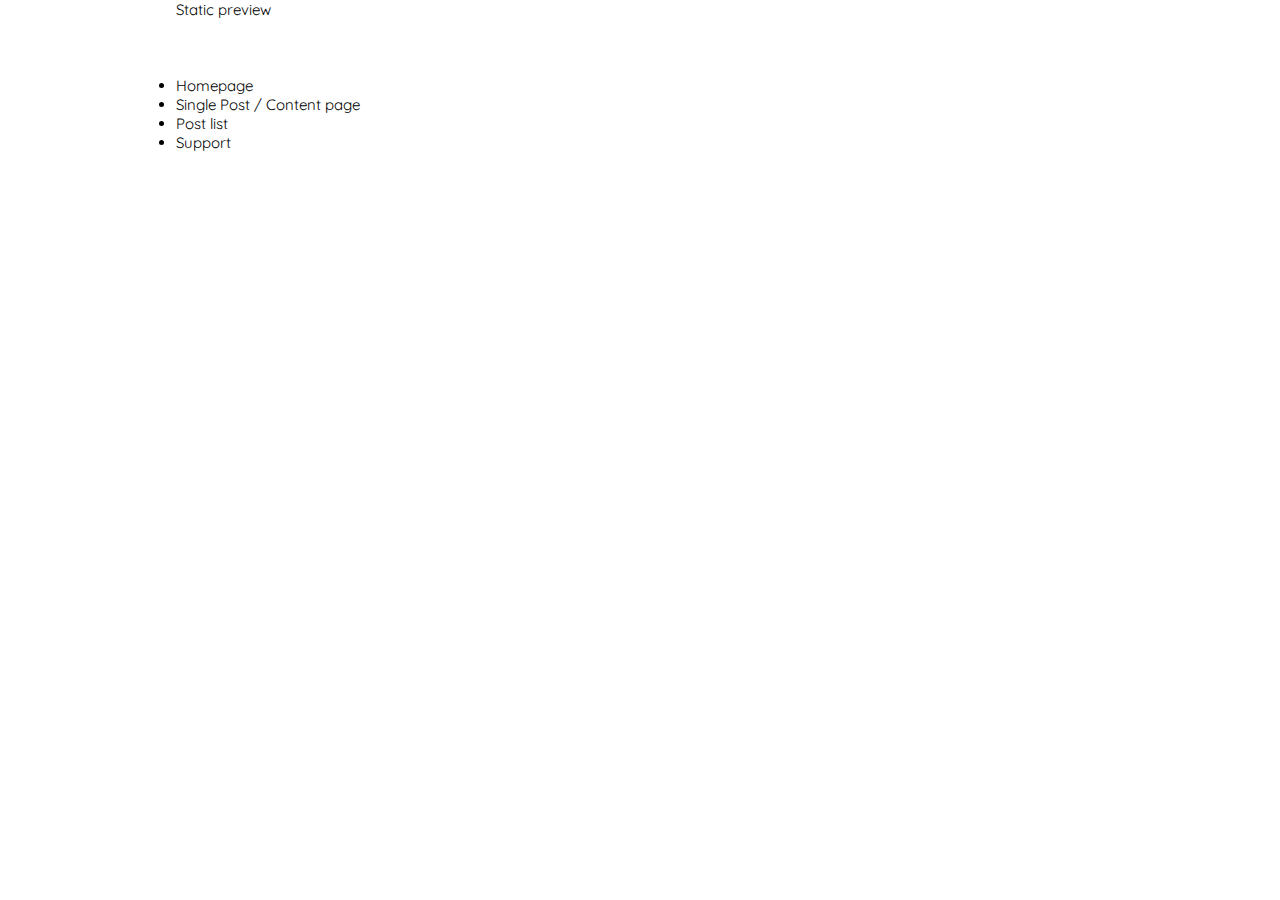
<file: index.html>
<!DOCTYPE html>

<html xmlns="http://www.w3.org/1999/xhtml" lang="en" xml:lang="en">

<head>
    <title>Syncplay</title>

    <meta http-equiv="Content-Type" content="text/html; charset=utf-8">

    <meta name="viewport" content="width=device-width, initial-scale=1.0">

    <link href="data/css/styles.css?ver=1" rel="stylesheet" type="text/css">

    <script src="https://ajax.googleapis.com/ajax/libs/jquery/3.4.1/jquery.min.js"></script>

    <script type="text/javascript" src="data/js/scripts.js"></script>

    <link rel="stylesheet" href="https://use.fontawesome.com/releases/v5.7.2/css/all.css" integrity="sha384-fnmOCqbTlWIlj8LyTjo7mOUStjsKC4pOpQbqyi7RrhN7udi9RwhKkMHpvLbHG9Sr" crossorigin="anonymous">

    <link href="https://fonts.googleapis.com/css?family=Lato:300,400,700,900&amp;subset=latin-ext" rel="stylesheet">

    <style media="screen">
        .text-wrap ul li:before {
            display: none;
        }

        .text-wrap ul li h3{
            text-align: center;
        }
    </style>
</head>

<body>
    <div class="container text-section" style="padding-top 150px;">
        <p>Static preview</p>
        <br><br><br>
        <ul>
            <li><a href="homepage.html">Homepage</a></li>
            <li><a href="single.html">Single Post / Content page</a></li>
            <li><a href="posts.html">Post list</a></li>
            <li><a href="support.html">Support</a></li>
        </ul>
    </div>
</body>

</html>
</file>
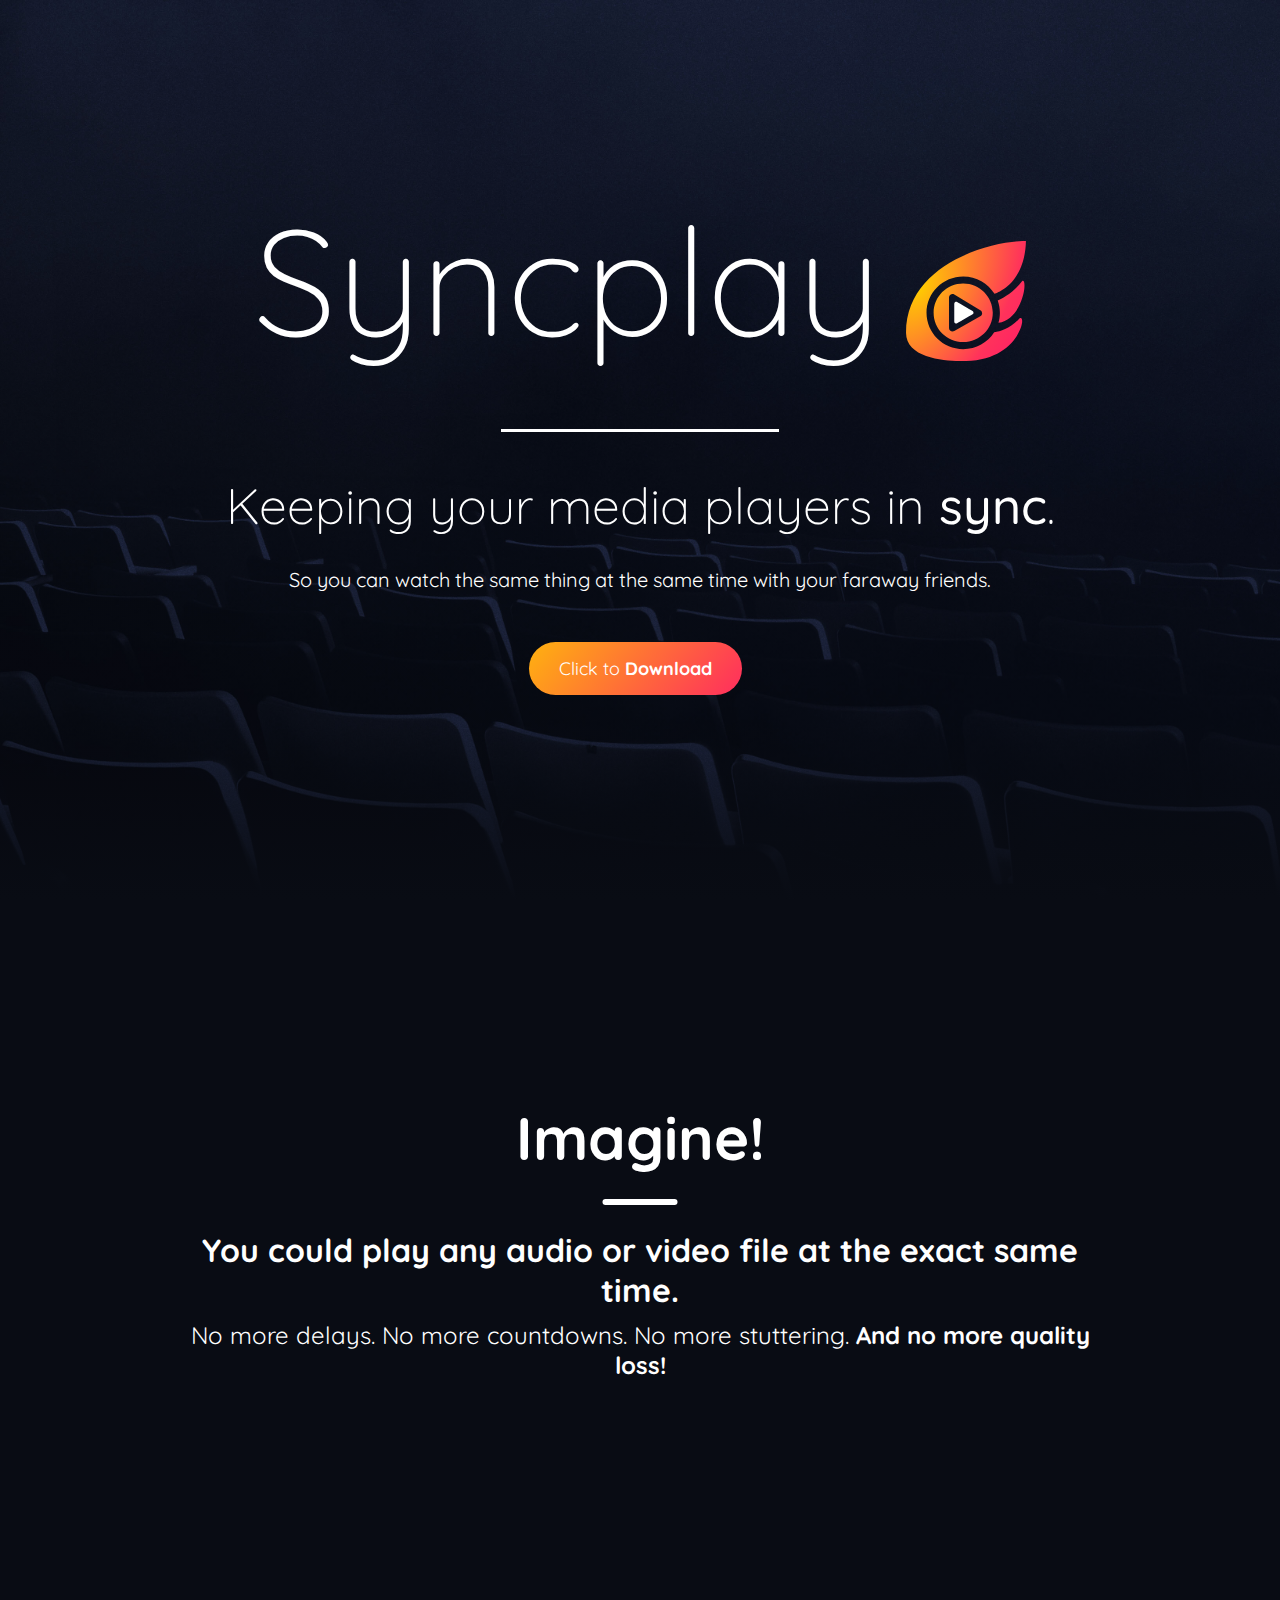
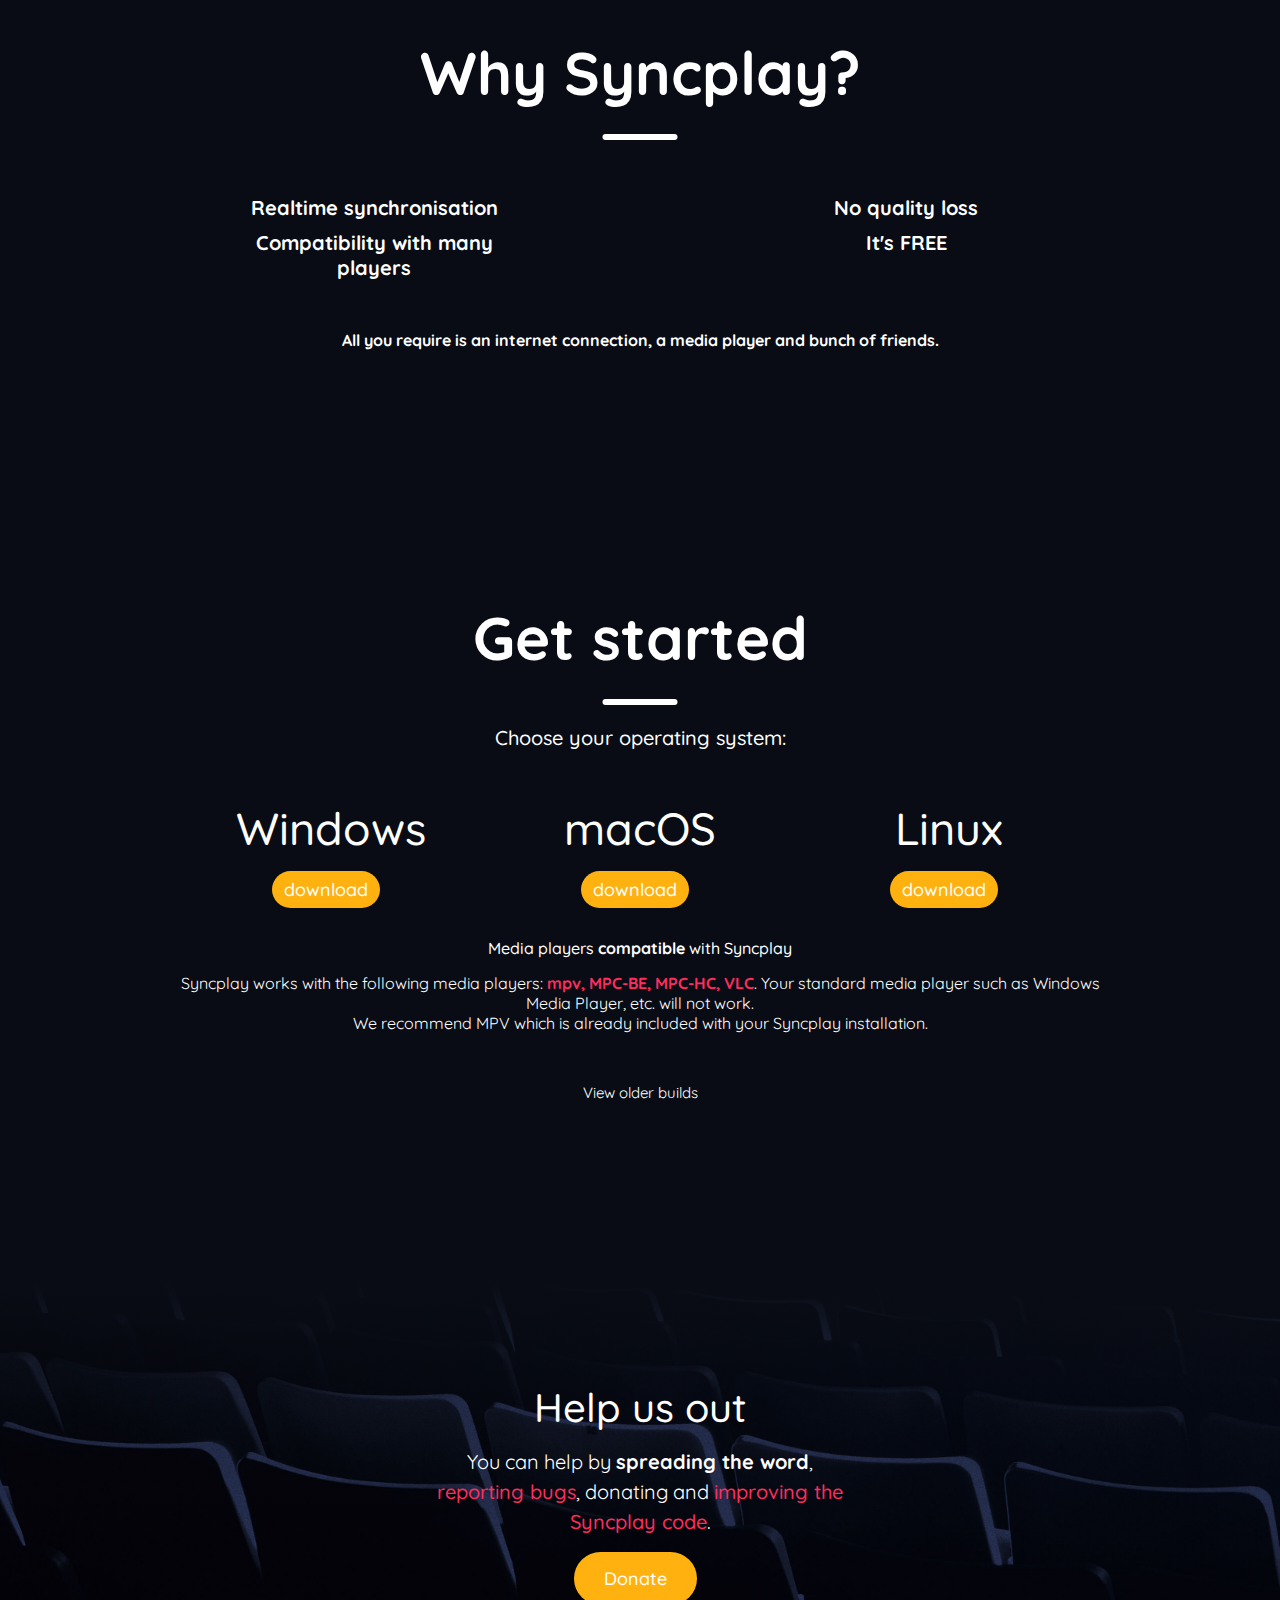
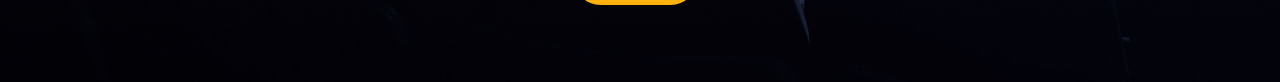
<file: homepage.html>
<!DOCTYPE html>

<html xmlns="http://www.w3.org/1999/xhtml" lang="en" xml:lang="en">

<head>
    <title>Syncplay</title>

    <meta http-equiv="Content-Type" content="text/html; charset=utf-8">

    <meta name="viewport" content="width=device-width, initial-scale=1.0">

    <link href="data/css/styles.css?ver=1" rel="stylesheet" type="text/css">

    <script src="https://ajax.googleapis.com/ajax/libs/jquery/3.4.1/jquery.min.js"></script>

    <script type="text/javascript" src="data/js/scripts.js"></script>

    <link rel="stylesheet" href="https://use.fontawesome.com/releases/v5.7.2/css/all.css" integrity="sha384-fnmOCqbTlWIlj8LyTjo7mOUStjsKC4pOpQbqyi7RrhN7udi9RwhKkMHpvLbHG9Sr" crossorigin="anonymous">

    <link href="https://fonts.googleapis.com/css?family=Lato:300,400,700,900&amp;subset=latin-ext" rel="stylesheet">

    <style media="screen">
        .text-wrap ul li:before {
            display: none;
        }

        .text-wrap ul li h3{
            text-align: center;
        }
    </style>
</head>

<body>
    <h1 class="screenReaderElement">Syncplay</h1>

    <header>
        <div class="container">
            <a href="#" class="logo">
                <span>Syncplay</span>
                <div class="logo-img"></div>
            </a>
            <div class="menu">
                <!-- <a href="#" class="btn btn-orange"><span>Click to <strong>Download</strong></span></a> -->
                <a href="#" class="menu-open"><i class="fas fa-bars"></i></a>

                <ul class="menu-list">
                    <li><a href="#">Homepage</a></li>
                    <li><a href="#">Download</a></li>
                    <li><a href="#">News</a></li>
                    <li><a href="#">Support</a></li>
                    <li><a href="#">Changelog</a></li>
                    <li><a href="#">Donate</a></li>
                </ul>
            </div>
        </div>
    </header>

    <main role="main">

        <section class="sec-intro" style="background-image: url(data/img/theatre.jpg);">
            <div class="intro-filter">
                <div class="container">
                    <div class="content">
                        <h2 class="noselect">Syncplay</h2>
                        <div class="fade">
                            <h3 class="noselect">Keeping your media players in <strong>sync</strong>.</h3>
                            <span class="noselect">So you can watch the same thing at the same time with your faraway friends.</span>
                            <div class="button">
                                <a href="#" class="btn btn-orange">Click to <strong>Download</strong></a>
                            </div>
                        </div>
                    </div>
                </div>
            </div>
            <a href="#tp" class="tp"><i class="fas fa-arrow-down"></i></a>
        </section>

        <section class="sec-content" id="tp">
            <div class="content-block-imagine">
                <div class="container">
                    <h2 class="title-line">Imagine!</h2>
                    <p>You could play any audio or video file at the exact same time.</p>
                    <p>No more delays. No more countdowns. No more stuttering. <strong>And no more quality loss!</strong></p>
                </div>
            </div>

            <div class="content-block-perks">
                <h2 class="title-line" style="text-align: center;">Why Syncplay?</h2>

                <ul style="list-style: none;" class="perks-ul">
                    <li>
                        <div class="icon"><i class="fas fa-sync-alt"></i></div>
                        <h3>Realtime synchronisation</h3>
                    </li>
                    <li>
                        <div class="icon"><i class="fas fa-star"></i></div>
                        <h3>No quality loss</h3>
                    </li>
                    <li>
                        <div class="icon"><i class="fas fa-play-circle"></i></div>
                        <h3>Compatibility with many players</h3>
                    </li>
                    <li>
                        <div class="icon"><i class="fas fa-money-bill-alt"></i></div>
                        <h3>It's FREE</h3>
                    </li>
                </ul>
                <p>All you require is an internet connection, a media player and bunch of friends.</p>
            </div>
            
        </section>

        <section class="downloads">
            <div class="container">
                <h2 class="title-line">Get started</h2>
                <span>Choose your operating system:</span>
                <ul class="">
                    <li>
                        <h3><i class="fab fa-windows"></i> Windows</h3>
                        <div class="button">
                            <a href="#" class="btn btn-donate">download</a>
                        </div>
                    </li>
                    <li>
                        <h3><i class="fab fa-apple"></i> macOS</h3>
                        <div class="button">
                            <a href="#" class="btn btn-donate">download</a>
                        </div>
                    </li>
                    <li>
                        <h3><i class="fab fa-linux"></i> Linux</h3>
                        <div class="button">
                            <a href="#" class="btn btn-donate">download</a>
                        </div>
                    </li>
                </ul>

                <span><i class="fas fa-info-circle"></i> Media players <strong>compatible</strong> with Syncplay</span>
                <p>Syncplay works with the following media players: <strong>mpv, MPC-BE, MPC-HC, VLC</strong>. Your standard media player such as Windows Media Player, etc. will not work. <br> We recommend MPV which is already included with your
                    Syncplay installation. </p>
                <div class="button">
                    <a href="#" class="linkline">View older builds</a>
                </div>
            </div>
        </section>

    </main>

    <footer style="background-image: url(data/img/theatre.jpg);">
        <div class="footer-filter">
            <div class="container">
                <div class="footer-content-wrap">
                    <!-- <div class="block">
                    <h3>Public servers</h3>
                    <p class="mg">Official, hosted in France.</p>
                    <ul class="footer-servers">
                        <li class="" id="serv-1">
                            syncplay.pl:8995
                        </li>
                        <li class="" id="serv-2">
                            syncplay.pl:8996
                        </li>
                        <li class="" id="serv-3">
                            syncplay.pl:8997
                        </li>
                        <li class="" id="serv-4">
                            syncplay.pl:8998
                        </li>
                        <li class="" id="serv-5">
                            syncplay.pl:8999
                        </li>
                    </ul>
                </div> -->
                    <div class="block">
                        <h3>Help us out</h3>
                        <p class="mg">You can help by <strong>spreading the word</strong>, <a href="#">reporting bugs</a>, donating and <a href="#">improving the Syncplay code</a>.</p>

                        <div class="button">
                            <a href="#" class="btn btn-donate">Donate</a>
                        </div>
                    </div>
                </div>
            </div>
        </div>
    </footer>

</body>

</html>
</file>
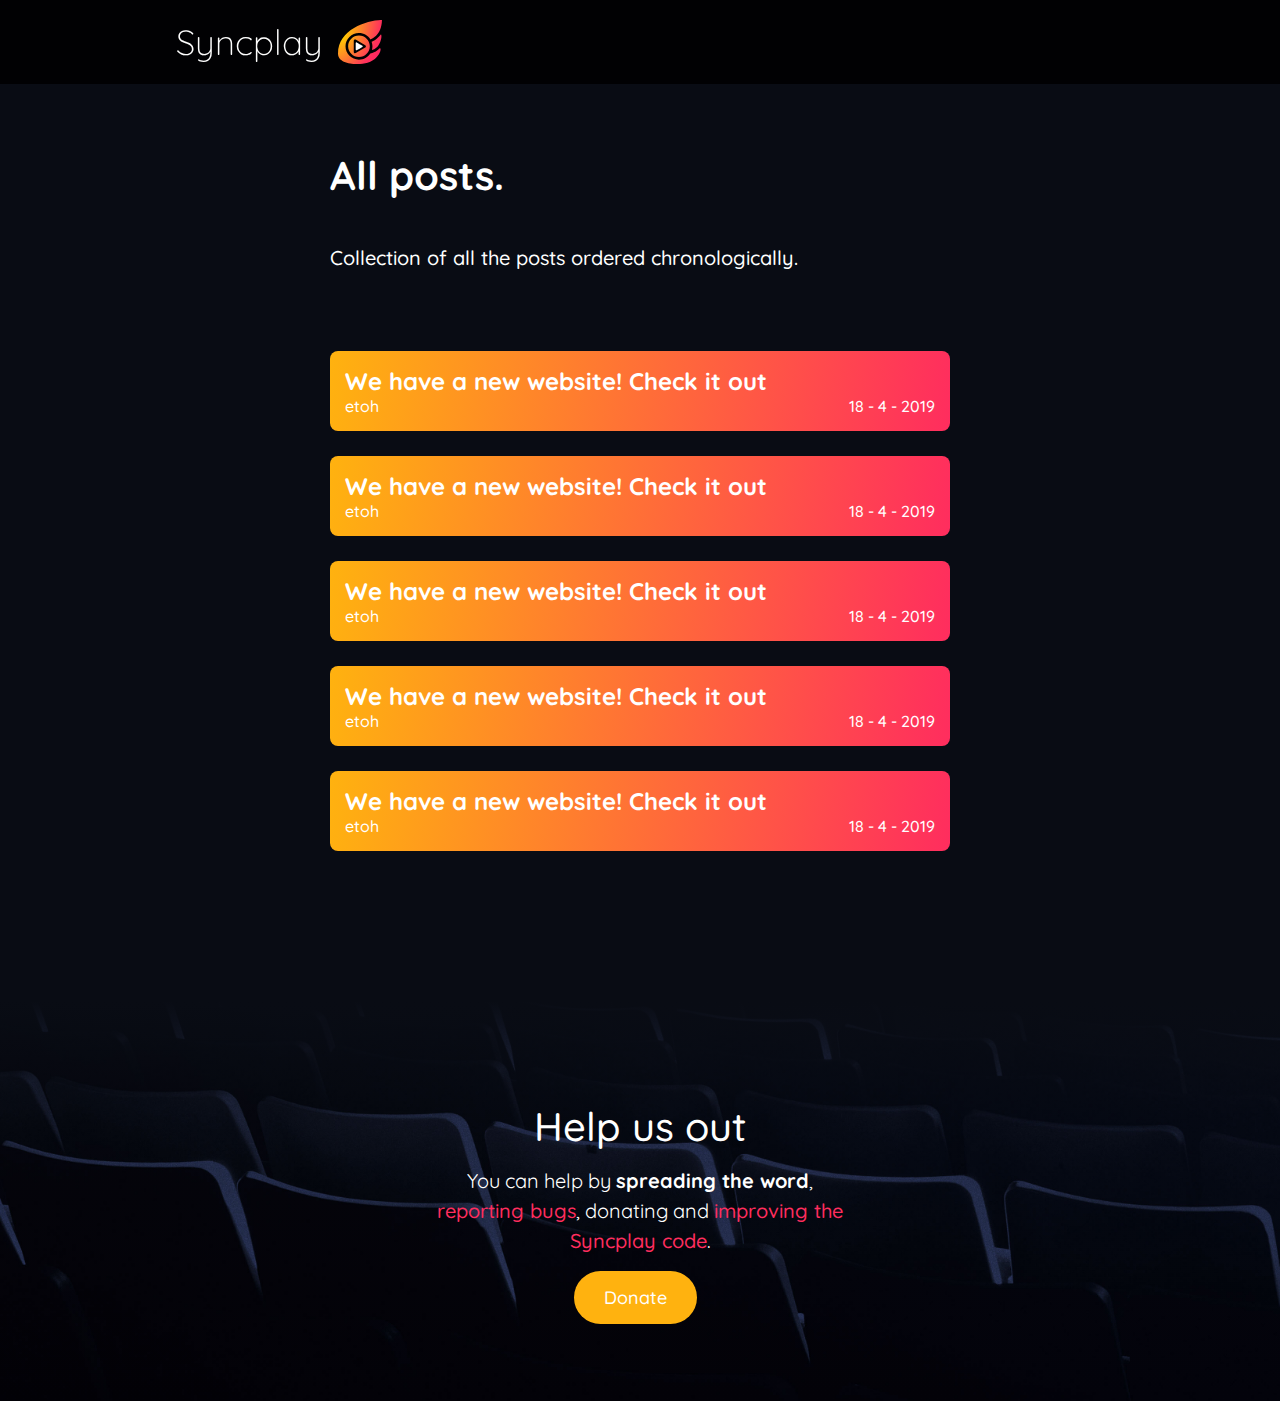
<file: posts.html>
<!DOCTYPE html>

<html xmlns="http://www.w3.org/1999/xhtml" lang="en" xml:lang="en">

<head>
    <title>Syncplay</title>

    <meta http-equiv="Content-Type" content="text/html; charset=utf-8">

    <meta name="viewport" content="width=device-width, initial-scale=1.0">

    <link href="data/css/styles.css?ver=1" rel="stylesheet" type="text/css">

    <script src="https://ajax.googleapis.com/ajax/libs/jquery/3.4.1/jquery.min.js"></script>

    <script type="text/javascript" src="data/js/scripts.js"></script>

    <link rel="stylesheet" href="https://use.fontawesome.com/releases/v5.7.2/css/all.css" integrity="sha384-fnmOCqbTlWIlj8LyTjo7mOUStjsKC4pOpQbqyi7RrhN7udi9RwhKkMHpvLbHG9Sr" crossorigin="anonymous">

    <link href="https://fonts.googleapis.com/css?family=Lato:300,400,700,900&amp;subset=latin-ext" rel="stylesheet">
</head>

<body>
    <h1 class="screenReaderElement">Syncplay</h1>

    <header>
        <div class="container">
            <a href="#" class="logo">
                <span>Syncplay</span>
                <div class="logo-img"></div>
            </a>
            <div class="menu">
                <!-- <a href="#" class="btn btn-orange"><span>Click to <strong>Download</strong></span></a> -->
                <a href="#" class="menu-open"><i class="fas fa-bars"></i></a>

                <ul class="menu-list">
                    <li><a href="#">Homepage</a></li>
                    <li><a href="#">Download</a></li>
                    <li><a href="#">News</a></li>
                    <li><a href="#">Support</a></li>
                    <li><a href="#">Changelog</a></li>
                    <li><a href="#">Donate</a></li>
                </ul>
            </div>
        </div>
    </header>

    <section class="posts">
        <div class="container">
            <div class="text-wrap">
                <h2>All posts.</h2>
                <p>Collection of all the posts ordered chronologically.</p>
            </div>

            <div class="post-wrap">
                <a href="#" class="post-item">
                    <h3>We have a new website! Check it out</h3>
                    <div class="bottom-section">
                        <span class=author>etoh</span>
                        <span class=date>18 - 4 - 2019</span>
                    </div>
                </a>
                <a href="#" class="post-item">
                    <h3>We have a new website! Check it out</h3>
                    <div class="bottom-section">
                        <span class=author>etoh</span>
                        <span class=date>18 - 4 - 2019</span>
                    </div>
                </a>
                <a href="#" class="post-item">
                    <h3>We have a new website! Check it out</h3>
                    <div class="bottom-section">
                        <span class=author>etoh</span>
                        <span class=date>18 - 4 - 2019</span>
                    </div>
                </a>
                <a href="#" class="post-item">
                    <h3>We have a new website! Check it out</h3>
                    <div class="bottom-section">
                        <span class=author>etoh</span>
                        <span class=date>18 - 4 - 2019</span>
                    </div>
                </a>
                <a href="#" class="post-item">
                    <h3>We have a new website! Check it out</h3>
                    <div class="bottom-section">
                        <span class=author>etoh</span>
                        <span class=date>18 - 4 - 2019</span>
                    </div>
                </a>
            </div>
        </div>
    </section>
    <footer style="background-image: url(data/img/theatre.jpg);">
        <div class="footer-filter">
            <div class="container">
                <div class="footer-content-wrap">
                    <!-- <div class="block">
                <h3>Public servers</h3>
                <p class="mg">Official, hosted in France.</p>
                <ul class="footer-servers">
                    <li class="" id="serv-1">
                        syncplay.pl:8995
                    </li>
                    <li class="" id="serv-2">
                        syncplay.pl:8996
                    </li>
                    <li class="" id="serv-3">
                        syncplay.pl:8997
                    </li>
                    <li class="" id="serv-4">
                        syncplay.pl:8998
                    </li>
                    <li class="" id="serv-5">
                        syncplay.pl:8999
                    </li>
                </ul>
            </div> -->
                    <div class="block">
                        <h3>Help us out</h3>
                        <p class="mg">You can help by <strong>spreading the word</strong>, <a href="#">reporting bugs</a>, donating and <a href="#">improving the Syncplay code</a>.</p>

                        <div class="button">
                            <a href="#" class="btn btn-donate">Donate</a>
                        </div>
                    </div>
                </div>
            </div>
        </div>
    </footer>

</body>

</html>
</file>
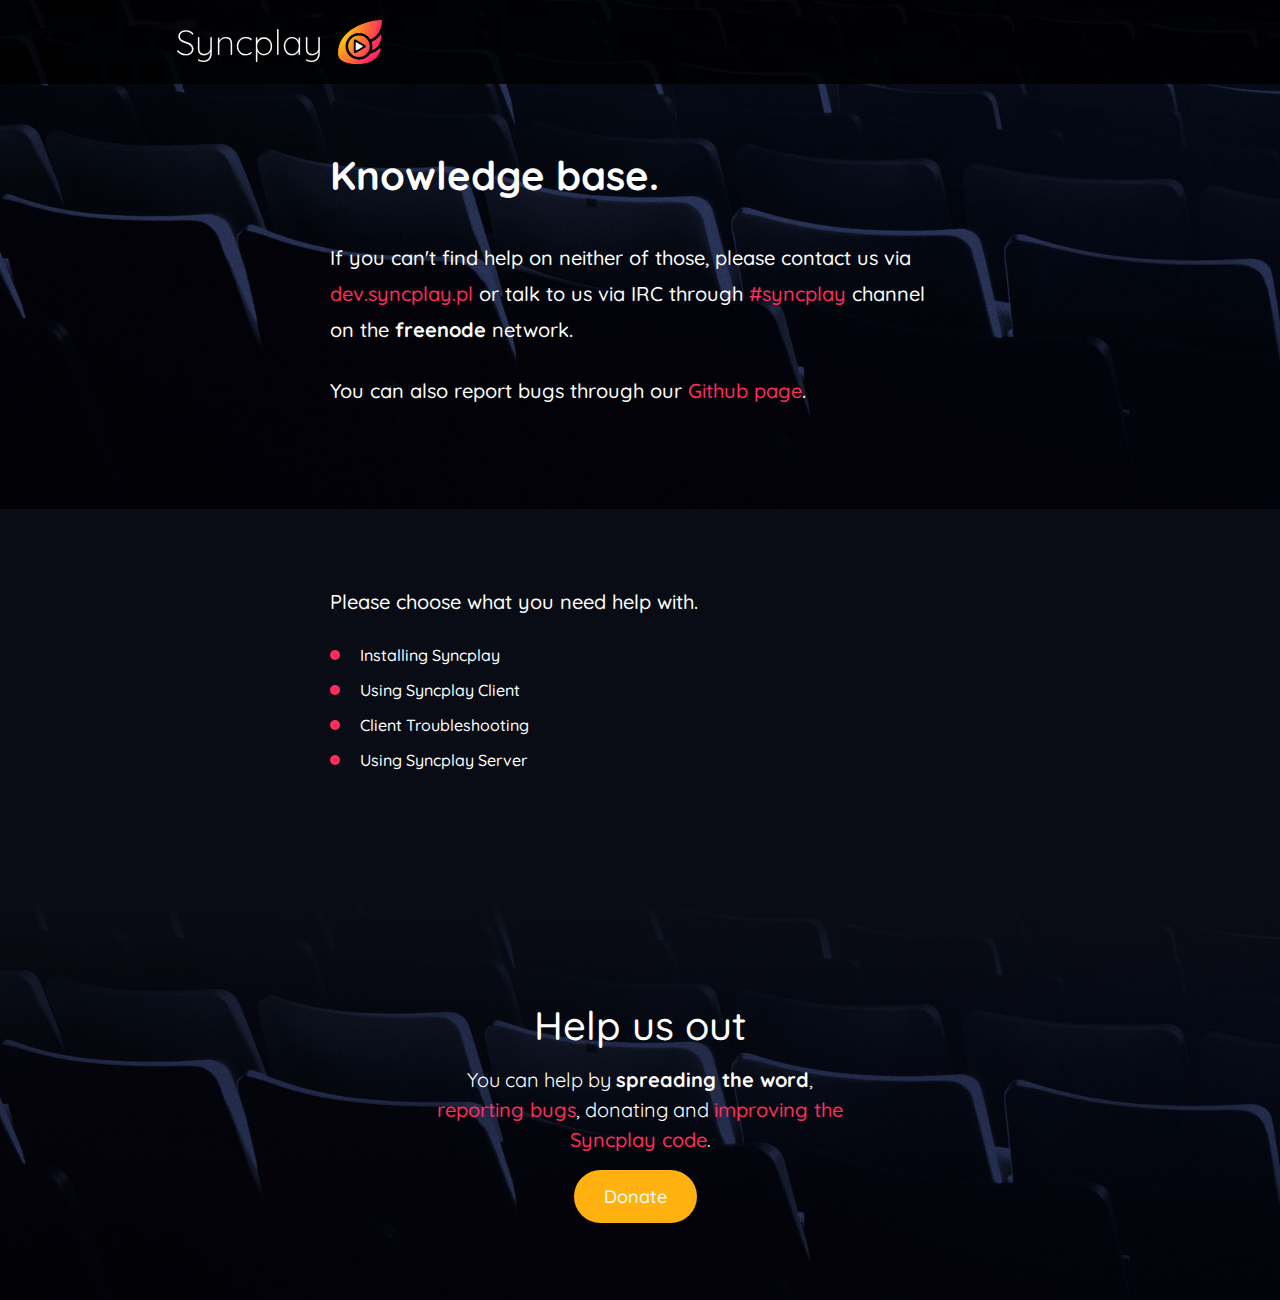
<file: support.html>
<!DOCTYPE html>

<html xmlns="http://www.w3.org/1999/xhtml" lang="en" xml:lang="en">

<head>
    <title>Syncplay</title>

    <meta http-equiv="Content-Type" content="text/html; charset=utf-8">

    <meta name="viewport" content="width=device-width, initial-scale=1.0">

    <link href="data/css/styles.css?ver=1" rel="stylesheet" type="text/css">

    <script src="https://ajax.googleapis.com/ajax/libs/jquery/3.4.1/jquery.min.js"></script>

    <script type="text/javascript" src="data/js/scripts.js"></script>

    <link rel="stylesheet" href="https://use.fontawesome.com/releases/v5.7.2/css/all.css" integrity="sha384-fnmOCqbTlWIlj8LyTjo7mOUStjsKC4pOpQbqyi7RrhN7udi9RwhKkMHpvLbHG9Sr" crossorigin="anonymous">

    <link href="https://fonts.googleapis.com/css?family=Lato:300,400,700,900&amp;subset=latin-ext" rel="stylesheet">
</head>

<body>
    <h1 class="screenReaderElement">Syncplay</h1>

    <header>
        <div class="container">
            <a href="#" class="logo">
                <span>Syncplay</span>
                <div class="logo-img"></div>
            </a>
            <div class="menu">
                <!-- <a href="#" class="btn btn-orange"><span>Click to <strong>Download</strong></span></a> -->
                <a href="#" class="menu-open"><i class="fas fa-bars"></i></a>

                <ul class="menu-list">
                    <li><a href="#">Homepage</a></li>
                    <li><a href="#">Download</a></li>
                    <li><a href="#">News</a></li>
                    <li><a href="#">Support</a></li>
                    <li><a href="#">Changelog</a></li>
                    <li><a href="#">Donate</a></li>
                </ul>
            </div>
        </div>
    </header>

    <section class="support-section">
        <div class="support-header" style="background-image: url(data/img/theatre.jpg);">
            <div class="container">
                <div class="text-wrap">
                    <h2>Knowledge base.</h2>
                    <p>If you can't find help on neither of those, please contact us via <a href="#">dev.syncplay.pl</a> or talk to us via IRC through <a href="#">#syncplay</a> channel on the <strong>freenode</strong> network.</p>
                    <p>You can also report bugs through our <a href="https://github.com/Syncplay/syncplay/issues">Github page</a>.</p>
                </div>
            </div>
        </div>

        <div class="support-content">
            <div class="container">
                <div class="text-wrap">
                    <p>Please choose what you need help with.</p>
                    <ul>
                        <li><a href="#" class="linkline">Installing Syncplay</a></li>
                        <li><a href="#" class="linkline">Using Syncplay Client</a></li>
                        <li><a href="#" class="linkline">Client Troubleshooting</a></li>
                        <li><a href="#" class="linkline">Using Syncplay Server</a></li>
                    </ul>
                </div>

            </div>
        </div>
    </section>

    <footer style="background-image: url(data/img/theatre.jpg);">
        <div class="footer-filter">
            <div class="container">
                <div class="footer-content-wrap">
                    <!-- <div class="block">
                <h3>Public servers</h3>
                <p class="mg">Official, hosted in France.</p>
                <ul class="footer-servers">
                    <li class="" id="serv-1">
                        syncplay.pl:8995
                    </li>
                    <li class="" id="serv-2">
                        syncplay.pl:8996
                    </li>
                    <li class="" id="serv-3">
                        syncplay.pl:8997
                    </li>
                    <li class="" id="serv-4">
                        syncplay.pl:8998
                    </li>
                    <li class="" id="serv-5">
                        syncplay.pl:8999
                    </li>
                </ul>
            </div> -->
                    <div class="block">
                        <h3>Help us out</h3>
                        <p class="mg">You can help by <strong>spreading the word</strong>, <a href="#">reporting bugs</a>, donating and <a href="#">improving the Syncplay code</a>.</p>

                        <div class="button">
                            <a href="#" class="btn btn-donate">Donate</a>
                        </div>
                    </div>
                </div>
            </div>
        </div>
    </footer>

</body>

</html>
</file>
<file: data/css/styles.css>
@import url('https://fonts.googleapis.com/css?family=Quicksand:300,400,500,700');
/* 
html5doctor.com Reset Stylesheet v1.6.1
Last Updated: 2010-09-17
Author: Richard Clark - http://richclarkdesign.com 
*/
html,
body,
div,
span,
object,
iframe,
h1,
h2,
h3,
h4,
h5,
h6,
p,
blockquote,
pre,
abbr,
address,
cite,
code,
del,
dfn,
em,
img,
ins,
kbd,
q,
samp,
small,
strong,
sub,
sup,
var,
b,
i,
dl,
dt,
dd,
ol,
ul,
li,
fieldset,
form,
label,
legend,
table,
caption,
tbody,
tfoot,
thead,
tr,
th,
td,
article,
aside,
canvas,
details,
figcaption,
figure,
footer,
header,
hgroup,
menu,
nav,
section,
summary,
time,
mark,
audio,
video {
  margin: 0;
  padding: 0;
  border: 0;
  font-size: 100%;
  vertical-align: baseline;
  background: transparent;
}
article,
aside,
details,
figcaption,
figure,
footer,
header,
hgroup,
menu,
nav,
section {
  display: block;
}
nav ul {
  list-style: none;
}
blockquote,
q {
  quotes: none;
}
blockquote:before,
blockquote:after,
q:before,
q:after {
  content: '';
  content: none;
}
a {
  margin: 0;
  padding: 0;
  font-size: 100%;
  vertical-align: baseline;
  background: transparent;
}
/* change colours to suit your needs */
ins {
  background-color: #ff9;
  color: #000;
  text-decoration: none;
}
/* change colours to suit your needs */
mark {
  background-color: #ff9;
  color: #000;
  font-style: italic;
  font-weight: bold;
}
del {
  text-decoration: line-through;
}
abbr[title],
dfn[title] {
  border-bottom: 1px dotted;
  cursor: help;
}
table {
  border-collapse: collapse;
  border-spacing: 0;
}
/* change border colour to suit your needs */
hr {
  display: block;
  height: 1px;
  border: 0;
  border-top: 1px solid #cccccc;
  margin: 1em 0;
  padding: 0;
}
input,
select {
  vertical-align: middle;
}
html {
  font-size: 62.5%;
}
html * {
  -webkit-box-sizing: border-box;
  /* Safari/Chrome, other WebKit */
  -moz-box-sizing: border-box;
  /* Firefox, other Gecko */
  box-sizing: border-box;
  /* Opera/IE 8+ */
  outline: none;
}
body {
  font-family: 'Quicksand', sans-serif;
  font-weight: 400;
  font-size: 1.5rem;
  /* max-width: 1920px; */
  margin-left: auto;
  margin-right: auto;
  overflow-x: hidden;
}
body > h1 {
  position: absolute;
  left: -10000px;
}
.screenReaderElement {
  position: absolute;
  left: -10000px;
}
.container {
  -webkit-box-sizing: border-box;
  /* Safari/Chrome, other WebKit */
  -moz-box-sizing: border-box;
  /* Firefox, other Gecko */
  box-sizing: border-box;
  /* Opera/IE 8+ */
  zoom: 1;
  /* For IE 6/7 (trigger hasLayout) */
  margin-left: auto;
  margin-right: auto;
  width: 1420px;
  padding-left: 10px;
  padding-right: 10px;
}
.container:before {
  content: "";
  display: table;
}
.container:after {
  content: "";
  display: table;
  clear: both;
}
a {
  color: #000000;
  text-decoration: none;
}
strong {
  font-weight: bold;
}
b {
  font-weight: bold;
}
em {
  font-style: italic;
}
/* Využití v případě lightbox.js https://github.com/lokesh/lightbox2/ */
/* Využití v případě Bootstrap modal */
/* Využití v případě knihovny select2 */
/* Využití v případě swipe.js */
input[type=radio] {
  display: none;
}
input[type=checkbox] {
  display: none;
}
.form-wide {
  zoom: 1;
  /* For IE 6/7 (trigger hasLayout) */
  -webkit-box-sizing: border-box;
  /* Safari/Chrome, other WebKit */
  -moz-box-sizing: border-box;
  /* Firefox, other Gecko */
  box-sizing: border-box;
  /* Opera/IE 8+ */
  width: 100%;
}
.form-wide:before {
  content: "";
  display: table;
}
.form-wide:after {
  content: "";
  display: table;
  clear: both;
}
.form-side {
  display: block;
  width: 50%;
  float: left;
}
.form-side:nth-child(1) {
  padding-right: 10px;
}
.form-side:nth-child(2) {
  padding-left: 10px;
}
.form-side:only-child {
  width: 100%;
  float: none;
  padding-left: 0;
  padding-right: 0;
  clear: both;
}
/*
input[type=number]::-webkit-outer-spin-button,
input[type=number]::-webkit-inner-spin-button {
     display: none; <- Crashes Chrome on hover 
    -webkit-appearance: none;
    margin: 0;  <-- Apparently some margin are still there even though it's hidden 
}
*/
.noselect {
  -webkit-touch-callout: none;
  /* iOS Safari */
  -webkit-user-select: none;
  /* Safari */
  -khtml-user-select: none;
  /* Konqueror HTML */
  -moz-user-select: none;
  /* Firefox */
  -ms-user-select: none;
  /* Internet Explorer/Edge */
  user-select: none;
  /* Non-prefixed version, currently*/
}
header {
  display: block;
  position: fixed;
  top: 0;
  width: 100%;
  padding: 20px 0;
  z-index: 100;
  background-color: rgba(0, 0, 0, 0.85);
  animation: 0.5s ease-out 0s 1 hslide1;
}
header .logo {
  display: table;
  float: left;
}
header .logo .logo-img {
  display: table-cell;
  vertical-align: middle;
  width: 44px;
  height: 44px;
  background-repeat: no-repeat;
  background-size: cover;
  background-position: center;
  background-image: url("../img/logo-orange.svg");
}
header .logo span {
  font-family: 'Quicksand', sans-serif;
  font-weight: 300;
  display: table-cell;
  vertical-align: middle;
  padding-right: 15px;
  font-size: 3.5rem;
  color: #ffffff;
}
header .menu {
  display: table;
  float: right;
  height: 44px;
  position: relative;
}
header .menu .btn {
  display: table-cell;
  vertical-align: middle;
}
header .menu .menu-open {
  border-radius: 50%;
  -webkit-border-radius: 50%;
  -moz-border-radius: 50%;
  display: table-cell;
  color: #ffffff;
  font-size: 2rem;
  height: 44px;
  text-align: center;
  width: 44px;
  vertical-align: middle;
  transition: 0.4s all ease-in-out;
}
header .menu .menu-open.active {
  -ms-transform: rotate(90deg);
  /* IE 9 */
  -webkit-transform: rotate(90deg);
  /* Chrome, Safari, Opera */
  transform: rotate(90deg);
}
header .menu ul {
  display: none;
  position: absolute;
  right: 0;
  top: 100px;
  width: 200px;
  background-color: #ffffff;
}
header .menu ul li a {
  display: block;
  padding: 10px;
  text-align: center;
  transition: 0.2s all ease-in-out;
}
header .menu ul li:hover a {
  background: #ffb20f;
  background: linear-gradient(130deg, rgba(255, 178, 15, 0.1) 0%, rgba(255, 45, 94, 0.1) 100%);
}
@keyframes slide1 {
  0% {
    margin-right: -50px;
    opacity: 0;
  }
  25% {
    opacity: 0;
  }
  100% {
    margin-right: 0;
    opacity: 1;
  }
}
@keyframes slide2 {
  0% {
    margin-left: -150px;
    opacity: 0;
  }
  25% {
    opacity: 0;
  }
  100% {
    margin-left: 25px;
    opacity: 1;
  }
}
@keyframes slide3 {
  0% {
    opacity: 0;
    margin-top: 200px;
  }
  50% {
    opacity: 0;
  }
  100% {
    opacity: 1;
    margin-top: 100px;
  }
}
@keyframes slide4 {
  0%,
  75% {
    right: 50%;
    left: 50%;
  }
  100% {
    right: 35%;
    left: 35%;
  }
}
footer {
  height: 400px;
  background-repeat: no-repeat;
  background-size: cover;
  background-position: center center;
}
footer .footer-filter {
  width: 100%;
  height: 100%;
  background: #090c14;
  background: linear-gradient(180deg, #090c14 0%, rgba(9, 12, 20, 0.22592787) 30%, rgba(9, 12, 20, 0) 100%);
}
footer .footer-content-wrap {
  display: flex;
  flex-wrap: wrap;
  padding-top: 100px;
  justify-content: space-between;
  text-align: center;
}
footer .footer-content-wrap .block {
  display: block;
  margin: auto;
  width: 45%;
  flex-basis: 45%;
  text-align: center;
}
footer .footer-content-wrap .block .mg {
  margin-bottom: 15px;
}
footer .footer-content-wrap .block ul {
  list-style: none;
}
footer .footer-content-wrap .block ul li {
  font-family: 'Quicksand', sans-serif;
  font-weight: 500;
  position: relative;
  cursor: pointer;
  color: #ffffff;
  margin-bottom: 25px;
}
footer .footer-content-wrap .block ul li:hover:after {
  opacity: 1;
  bottom: -25px;
}
footer .footer-content-wrap .block ul li:after {
  content: "Copy to clipboard";
  border-radius: 3px;
  -webkit-border-radius: 3px;
  -moz-border-radius: 3px;
  position: absolute;
  left: 50%;
  transform: translateX(-50%);
  padding: 3px;
  bottom: -20px;
  opacity: 0;
  z-index: 10;
  width: 150px;
  background-color: #ff2d5e;
  transition: 0.3s all ease-in-out;
}
footer .footer-content-wrap .block h3 {
  font-family: 'Quicksand', sans-serif;
  font-weight: 500;
  color: #ffffff;
  font-size: 4rem;
  margin-bottom: 15px;
}
footer .footer-content-wrap .block p {
  font-family: 'Quicksand', sans-serif;
  font-weight: 400;
  font-size: 2rem;
  color: #ffffff;
  line-height: 1.5em;
}
footer .footer-content-wrap .block p a {
  font-family: 'Quicksand', sans-serif;
  font-weight: 500;
  color: #ff2d5e;
  transition: 0.2s all ease-in-out;
}
footer .footer-content-wrap .block p a:hover {
  filter: brightness(150%);
}
.sec-intro {
  display: block;
  min-height: 600px;
  height: 100vh;
  width: 100%;
  z-index: 200;
  position: relative;
  background-repeat: no-repeat;
  background-size: cover;
  background-position: center top 0;
}
.sec-intro .tp {
  display: block;
  position: absolute;
  width: 60px;
  height: 40px;
  left: 50%;
  bottom: 50px;
  color: #ffffff;
  text-align: center;
  transform: translate(-50%, 0);
  transition: 0.2s all ease-in-out;
}
.sec-intro .tp:hover {
  bottom: 45px;
}
.sec-intro .intro-filter {
  width: 100%;
  height: 100%;
  background: #000000;
  background: linear-gradient(180deg, rgba(9, 12, 20, 0) 0%, rgba(9, 12, 20, 0.35) 40%, rgba(9, 12, 20, 0.5) 80%, #090c14 100%);
}
.sec-intro .intro-filter .content {
  padding-top: 20%;
  text-align: center;
}
.sec-intro .intro-filter .content h2 {
  font-family: 'Quicksand', sans-serif;
  font-weight: 300;
  font-size: 15rem;
  text-align: center;
  color: #ffffff;
  margin-right: 0;
  animation: 1.5s ease-in-out 0s 1 slide1;
}
.sec-intro .intro-filter .content h2:after {
  content: "";
  display: inline-block;
  margin-left: 25px;
  animation: 1.5s ease-in-out 0s 1 slide2;
  width: 120px;
  height: 120px;
  margin-bottom: -25px;
  background-repeat: no-repeat;
  background-size: cover;
  background-position: center;
  background-image: url("../img/logo-orange.svg");
}
.sec-intro .intro-filter .content h3 {
  font-family: 'Quicksand', sans-serif;
  font-weight: 300;
  color: #ffffff;
  font-size: 5rem;
  margin-bottom: 30px;
}
.sec-intro .intro-filter .content h3 strong {
  font-family: 'Quicksand', sans-serif;
  font-weight: 500;
}
.sec-intro .intro-filter .content .fade {
  display: block;
  position: relative;
  margin-top: 100px;
  animation: 2s ease-in-out 0s 1 slide3;
}
.sec-intro .intro-filter .content .fade:before {
  content: "";
  display: block;
  position: absolute;
  top: -45px;
  right: 35%;
  left: 35%;
  height: 3px;
  background-color: #ffffff;
  animation: 2.5s ease-in-out 0s 1 slide4;
}
.sec-intro .intro-filter .content span {
  font-family: 'Quicksand', sans-serif;
  font-weight: 400;
  display: block;
  color: #ffffff;
  font-size: 2rem;
  margin-bottom: 50px;
}
.button {
  display: block;
  text-align: center;
}
.button .btn {
  display: inline-block;
  height: unset;
}
.button a {
  display: inline-block;
}
a.linkline {
  position: relative;
}
a.linkline:hover:after {
  bottom: -5px;
  opacity: 1;
}
a.linkline:after {
  content: "";
  display: block;
  position: absolute;
  height: 2px;
  width: 100%;
  bottom: 5px;
  opacity: 0;
  transition: 0.3s all ease-in-out;
  background-color: #ffffff;
}
.btn {
  border-radius: 30px;
  -webkit-border-radius: 30px;
  -moz-border-radius: 30px;
  display: block;
  font-size: 1.8rem;
  padding: 15px 30px;
  transition: 0.2s all ease-in-out;
  margin-right: 10px;
}
.btn span {
  vertical-align: middle;
}
.btn:hover {
  -webkit-box-shadow: 0 2px 62px 1px rgba(0, 0, 0, 0.3);
  -moz-box-shadow: 0 2px 62px 1px rgba(0, 0, 0, 0.3);
  box-shadow: 0 2px 62px 1px rgba(0, 0, 0, 0.3);
  filter: none !important;
}
.btn.btn-orange {
  color: #ffffff;
  background: #ffb20f;
  background: linear-gradient(130deg, #ffb20f 0%, #ff2d5e 100%);
}
.btn.btn-orange i {
  display: inline-block;
  vertical-align: middle;
  margin-left: 5px;
  transition: 0.2s all ease-in-out;
}
.btn.btn-orange:hover {
  box-shadow: 0 3px 6px rgba(255, 178, 15, 0.2);
}
.btn.btn-donate {
  font-family: 'Quicksand', sans-serif;
  font-weight: 500;
  color: #ffffff;
  background-color: #ffb20f;
}
.btn.btn-donate:hover {
  -webkit-box-shadow: 0 2px 25px 1px rgba(255, 178, 15, 0.2);
  -moz-box-shadow: 0 2px 25px 1px rgba(255, 178, 15, 0.2);
  box-shadow: 0 2px 25px 1px rgba(255, 178, 15, 0.2);
}
.title-line {
  font-family: 'Quicksand', sans-serif;
  font-weight: 700;
  display: block;
  position: relative;
  font-size: 6rem;
  color: #ffffff;
  padding-bottom: 50px;
  text-align: center !important;
}
.title-line:after {
  border-radius: 3px;
  -webkit-border-radius: 3px;
  -moz-border-radius: 3px;
  content: "";
  display: block;
  position: absolute;
  bottom: 20px;
  left: 50%;
  transform: translateX(-50%);
  height: 6px;
  width: 75px;
  background-color: #ffffff;
}
.sec-content {
  zoom: 1;
  /* For IE 6/7 (trigger hasLayout) */
  display: block;
  background-color: #090c14;
}
.sec-content:before {
  content: "";
  display: table;
}
.sec-content:after {
  content: "";
  display: table;
  clear: both;
}
.sec-content .content-block-imagine {
  padding-top: 200px;
  margin-bottom: 250px;
}
.sec-content .content-block-imagine p {
  font-family: 'Quicksand', sans-serif;
  font-weight: 700;
  padding: 5px 0;
  color: #ffffff;
  text-align: center;
  font-size: 3.2rem;
}
.sec-content .content-block-imagine p:last-of-type {
  font-family: 'Quicksand', sans-serif;
  font-weight: 400;
  font-size: 2.4rem;
}
.sec-content .content-block-perks {
  margin-bottom: 250px;
}
.sec-content .content-block-perks h2 {
  margin-bottom: 25px;
}
.sec-content .content-block-perks p {
  font-family: 'Quicksand', sans-serif;
  font-weight: 700;
  margin-top: 50px;
  color: #ffffff;
  text-align: center;
  font-size: 1.6rem;
}
.sec-content .content-block-perks .perks-ul {
  display: flex;
  width: 65%;
  margin: auto;
  flex-wrap: wrap;
  list-style: none;
  justify-content: space-between;
  text-align: center;
}
.sec-content .content-block-perks .perks-ul li {
  display: inline-block;
  width: 300px;
  flex-basis: 300px;
  color: #ffffff;
}
.sec-content .content-block-perks .perks-ul li .icon {
  font-family: 'Quicksand', sans-serif;
  font-weight: 700;
  font-size: 6rem;
  margin-bottom: 10px;
}
.sec-content .content-block-perks .perks-ul li .icon i {
  background: -webkit-linear-gradient(top left, #ffb20f, #ff2d5e);
  -webkit-background-clip: text;
  -webkit-text-fill-color: transparent;
}
.sec-content .content-block-perks .perks-ul li h3 {
  font-family: 'Quicksand', sans-serif;
  font-weight: 700;
  font-size: 2rem;
}
.dot-list {
  list-style: none;
}
.dot-list li {
  font-family: 'Quicksand', sans-serif;
  font-weight: 700;
  display: block;
  position: relative;
  font-size: 2rem;
  color: #ffffff;
  margin-bottom: 15px;
  padding-left: 40px;
}
.dot-list li:before {
  content: "";
  border-radius: 50%;
  -webkit-border-radius: 50%;
  -moz-border-radius: 50%;
  display: block;
  position: absolute;
  left: 0;
  top: 3px;
  width: 20px;
  height: 20px;
  background-color: #ffffff;
}
.downloads {
  zoom: 1;
  /* For IE 6/7 (trigger hasLayout) */
  display: block;
  min-height: 600px;
  padding-bottom: 150px;
  background-color: #090c14;
}
.downloads:before {
  content: "";
  display: table;
}
.downloads:after {
  content: "";
  display: table;
  clear: both;
}
.downloads span {
  font-family: 'Quicksand', sans-serif;
  font-weight: 500;
  display: block;
  text-align: center;
  color: #ffffff;
  font-size: 2rem;
  margin-bottom: 50px;
}
.downloads span:nth-of-type(2) {
  font-size: 1.6rem;
  margin-bottom: 15px;
}
.downloads ul {
  display: flex;
  flex-wrap: wrap;
  list-style: none;
  justify-content: space-around;
}
.downloads ul li {
  display: block;
  width: 24%;
  flex-basis: 24%;
  color: #ffffff;
  text-align: center;
}
.downloads ul li h3 {
  font-family: 'Quicksand', sans-serif;
  font-weight: 500;
  font-size: 4.5rem;
  margin-bottom: 15px;
}
.downloads ul li h3 i {
  background: -webkit-linear-gradient(top left, #ffb20f, #ff2d5e);
  -webkit-background-clip: text;
  -webkit-text-fill-color: transparent;
}
.downloads ul li .btn.btn-donate {
  padding: 7px 12px;
}
.downloads .button {
  margin-bottom: 30px;
}
.downloads .button a {
  color: #ffffff;
}
.downloads p {
  font-size: 1.6rem;
  color: #ffffff;
  text-align: center;
  margin-bottom: 50px;
}
.downloads p strong {
  color: #ff2d5e;
}
.single-content {
  background-color: #090c14;
  padding-bottom: 100px;
  color: #ffffff;
}
.single-content .container {
  width: 50%;
}
.single-content .single-heading {
  padding-top: 150px;
  padding-bottom: 100px;
  display: flex;
  flex-wrap: wrap;
  justify-content: space-around;
  background-position: center;
  background-repeat: no-repeat;
  background-size: cover;
}
.single-content .single-heading .box {
  display: block;
  float: left;
  width: 25%;
  flex-basis: 25%;
}
.single-content .single-heading .box:first-of-type {
  padding-top: 25px;
}
.single-content .single-heading .box:last-of-type {
  width: 75%;
  flex-basis: 75%;
}
.single-content .single-heading .box .date {
  display: block;
  text-align: center;
}
.single-content .single-heading .box .author-pic {
  border-radius: 50%;
  -webkit-border-radius: 50%;
  -moz-border-radius: 50%;
  display: block;
  width: 120px;
  height: 120px;
  background-color: #ffffff;
  overflow: hidden;
  margin: auto;
}
.single-content .single-heading .box .author-pic .pic {
  display: block;
  width: 100%;
  height: 100%;
  background-size: cover;
  background-position: center;
  background-repeat: no-repeat;
}
.single-content .single-heading .box .author {
  text-align: center;
  font-size: 4rem;
  margin-bottom: 10px;
}
.single-content .single-heading .box .title {
  text-align: left;
  font-size: 6rem;
  margin-bottom: 30px;
}
.single-content .single-heading .box .excerpt {
  text-align: left;
  font-size: 2rem;
}
.single-content .single-article {
  margin-top: 75px;
}
.single-content .single-article .text-wrap {
  display: block;
  margin: auto;
  padding-bottom: 75px;
  margin-bottom: 75px;
}
.text-wrap {
  color: #ffffff;
}
.text-wrap h2,
.text-wrap h3,
.text-wrap h4,
.text-wrap h5,
.text-wrap h6 {
  font-family: 'Quicksand', sans-serif;
  font-weight: 700;
  display: block;
  text-align: left;
  color: #ffffff;
  margin-bottom: 40px;
}
.text-wrap h2 {
  font-size: 4rem;
}
.text-wrap h3 {
  font-size: 3.4rem;
}
.text-wrap h4 {
  font-size: 3rem;
}
.text-wrap h5 {
  font-size: 2.6rem;
}
.text-wrap h6 {
  font-size: 2.2rem;
}
.text-wrap p {
  font-family: 'Quicksand', sans-serif;
  font-weight: 500;
  display: block;
  margin-bottom: 25px;
  font-size: 2rem;
  line-height: 1.8em;
}
.text-wrap a {
  color: #ff2d5e;
  transition: 0.2s all ease-in-out;
}
.text-wrap a:hover {
  filter: brightness(150%);
}
.text-wrap pre {
  display: block;
  width: 90%;
  margin: 25px auto;
  padding: 25px;
}
.text-wrap .btn {
  color: #ffffff;
}
.text-wrap .btn a:hover {
  filter: none;
}
.text-wrap pre > code {
  font-family: 'Quicksand', sans-serif;
  font-weight: 700;
  border-radius: 10px;
  -webkit-border-radius: 10px;
  -moz-border-radius: 10px;
  display: block;
  word-wrap: normal;
  padding: 0 25px;
  background-color: #212633;
  color: #ffffff;
  line-height: 1.6em;
}
.text-wrap hr {
  margin: 25px 0;
  border-color: #ff2d5e;
}
.text-wrap img {
  display: block;
  width: 100%;
  margin: 50px 0;
}
.text-wrap ol,
.text-wrap ul {
  font-family: 'Quicksand', sans-serif;
  font-weight: 500;
  list-style: none;
}
.text-wrap ol li,
.text-wrap ul li {
  list-style: none;
  position: relative;
  font-size: 1.6rem;
  padding-left: 30px;
  margin-bottom: 15px;
}
.text-wrap ul li:before {
  border-radius: 50%;
  -webkit-border-radius: 50%;
  -moz-border-radius: 50%;
  content: "";
  display: block;
  position: absolute;
  left: 0;
  top: 5px;
  width: 10px;
  height: 10px;
  background-color: #ff2d5e;
}
.text-wrap ol li {
  counter-increment: ol;
}
.text-wrap ol li:before {
  border-radius: 50%;
  -webkit-border-radius: 50%;
  -moz-border-radius: 50%;
  content: counter(ol) ". ";
  display: block;
  font-size: 1.6rem;
  width: 8px;
  height: 8px;
  position: absolute;
  left: 3px;
  top: 0;
  color: #ff2d5e;
}
.support-section {
  display: block;
  width: 100%;
  background-color: #090c14;
  min-height: calc(100vh - 0px);
}
.support-section .container {
  width: 50%;
}
.support-section .support-header {
  display: block;
  padding-top: 150px;
  padding-bottom: 75px;
  width: 100%;
  height: 100%;
  background-size: cover;
  background-position: center;
  background-repeat: no-repeat;
}
.support-section .support-content {
  margin-top: 75px;
}
.support-section .support-content .text-wrap a {
  color: #ffffff;
}
.posts {
  display: block;
  background-color: #090c14;
  min-height: 100vh;
  padding-top: 150px;
}
.posts .container {
  width: 50%;
}
.posts .post-wrap {
  display: block;
  width: 100%;
  margin-top: 75px;
  margin-bottom: 150px;
}
.posts .post-wrap .post-item {
  border-radius: 8px;
  -webkit-border-radius: 8px;
  -moz-border-radius: 8px;
  display: block;
  width: 100%;
  padding: 15px;
  margin-bottom: 25px;
  background: -webkit-linear-gradient(top left, #ffb20f, #ff2d5e);
  color: #ffffff;
  transition: 0.3s all ease-in-out;
}
.posts .post-wrap .post-item:hover {
  box-shadow: 0 16px 30px rgba(255, 45, 94, 0.25);
  margin-bottom: 30px;
  margin-top: -5px;
}
.posts .post-wrap .post-item h3 {
  font-family: 'Quicksand', sans-serif;
  font-weight: 700;
  font-size: 2.4rem;
}
.posts .post-wrap .post-item .bottom-section {
  zoom: 1;
  /* For IE 6/7 (trigger hasLayout) */
  display: block;
}
.posts .post-wrap .post-item .bottom-section:before {
  content: "";
  display: table;
}
.posts .post-wrap .post-item .bottom-section:after {
  content: "";
  display: table;
  clear: both;
}
.posts .post-wrap .post-item .bottom-section .author,
.posts .post-wrap .post-item .bottom-section .date {
  font-family: 'Quicksand', sans-serif;
  font-weight: 500;
  font-size: 1.6rem;
  display: block;
  width: 50%;
  float: left;
  text-align: left;
}
.posts .post-wrap .post-item .bottom-section .date {
  text-align: right;
}
@media screen and (max-width: 1300px) and (min-width: 0px) {
  .container {
    width: 948px;
  }
}
@media screen and (max-width: 1023px) and (min-width: 0px) {
  .container {
    width: 748px;
    padding-left: 5px;
    padding-right: 5px;
  }
}
@media screen and (max-width: 767px) and (min-width: 0px) {
  .container {
    width: 100%;
    padding-left: 5%;
    padding-right: 5%;
  }
}
</file>
